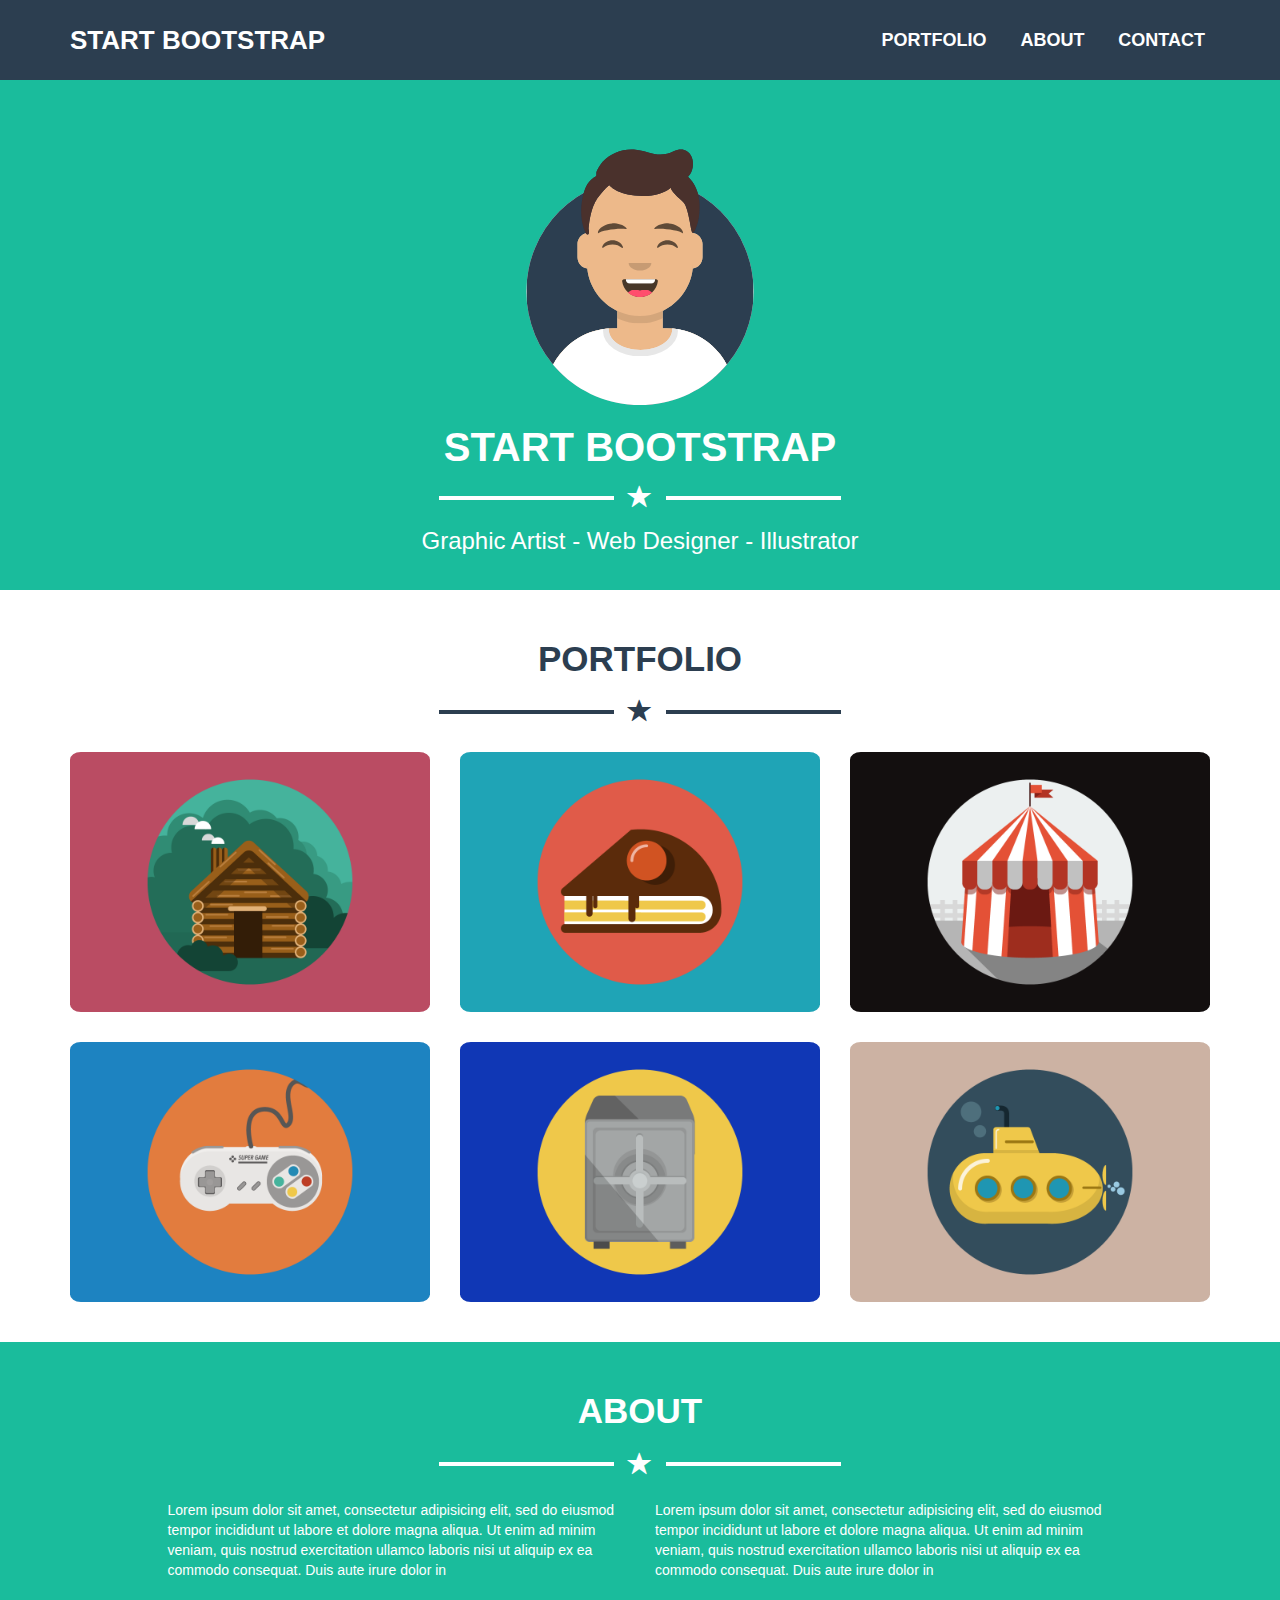
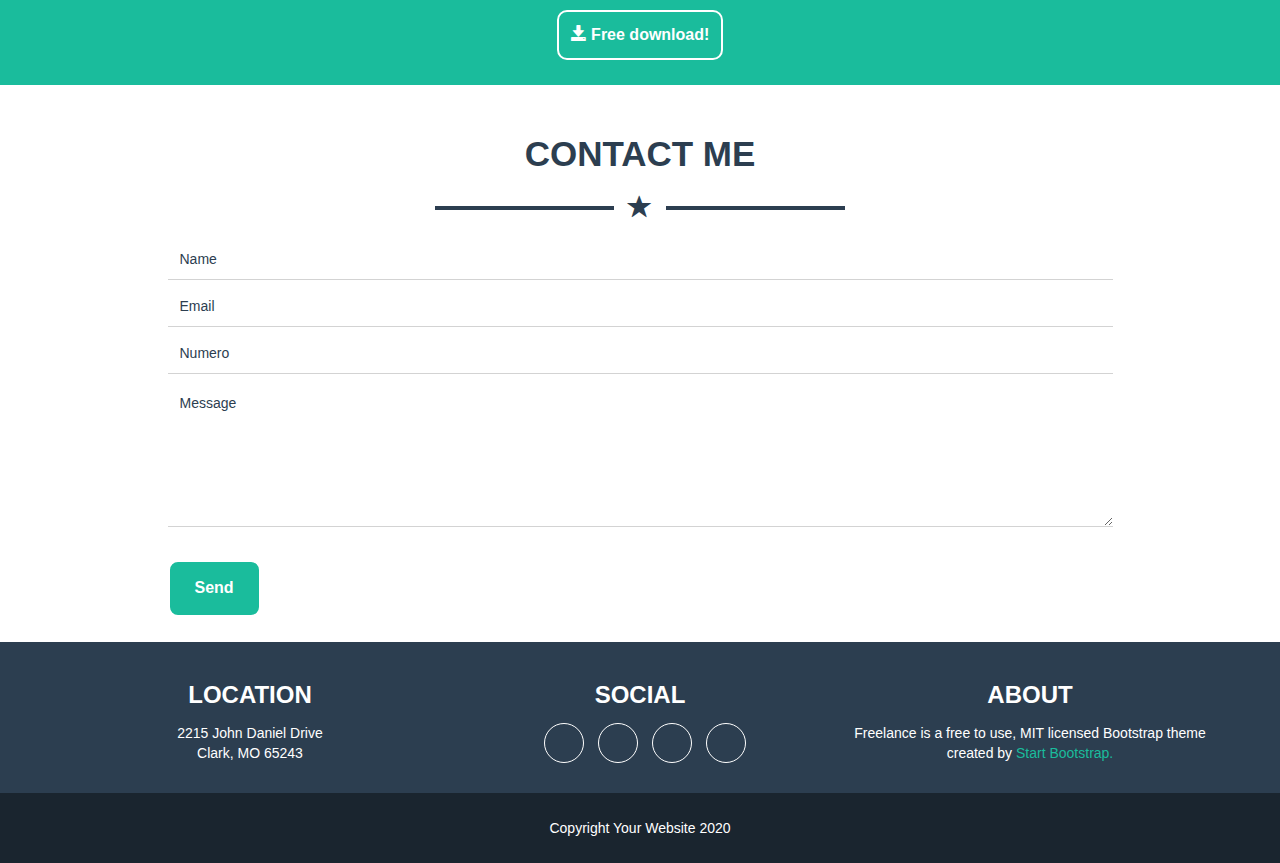
<file: index.html>
<!DOCTYPE html>
<html lang="en" dir="ltr">
  <head>
    <meta charset="utf-8">
    <meta name="viewport" content="width=device-width, initial-scale=1">
    <script src="https://code.jquery.com/jquery-3.5.1.min.js" integrity="sha256-9/aliU8dGd2tb6OSsuzixeV4y/faTqgFtohetphbbj0=" crossorigin="anonymous"></script>
    <script src="https://maxcdn.bootstrapcdn.com/bootstrap/3.3.7/js/bootstrap.min.js" integrity="sha384-Tc5IQib027qvyjSMfHjOMaLkfuWVxZxUPnCJA7l2mCWNIpG9mGCD8wGNIcPD7Txa" crossorigin="anonymous"></script>
    <link rel="stylesheet" href="https://maxcdn.bootstrapcdn.com/bootstrap/3.3.7/css/bootstrap.min.css" integrity="sha384-BVYiiSIFeK1dGmJRAkycuHAHRg32OmUcww7on3RYdg4Va+PmSTsz/K68vbdEjh4u" crossorigin="anonymous">
    <link rel="stylesheet" href="https://use.fontawesome.com/releases/v5.13.0/css/all.css" integrity="sha384-Bfad6CLCknfcloXFOyFnlgtENryhrpZCe29RTifKEixXQZ38WheV+i/6YWSzkz3V" crossorigin="anonymous">
    <link rel="stylesheet" href="css/style.css">
    <title>Freelancer</title>
  </head>
  <body>
    <!-- header diviso in nav e jumbotron -->
    <header>

      <!-- la nav è divisa in due colonne logo a sx e link a dx -->
      <nav>
        <!-- il container di bootstrap si ridimensiona a "scatti" man mano si riduce il viewport. Sotto i 768 è a 100%. Tutti i contenuti di questa pagina saranno in un container.-->
        <div class="container">
          <div class="row">
            <div class="col-xs-9 col-sm-8 col-md-6">
              <a href="#">Start Bootstrap</a>
            </div>
            <div class="col-xs-3 col-sm-4 col-md-6">
              <div class="ms_nav_links hidden-xs">
                <ul class="list-inline">
                  <li><a href="#">Portfolio</a></li>
                  <li><a href="#">About</a></li>
                  <li><a href="#">Contact</a></li>
                </ul>
              </div>
              <div class="ms_nav_links">
                <div class="btn-group visible-xs-inline-block">
                  <button type="button" class="btn btn-default dropdown-toggle" data-toggle="dropdown" aria-haspopup="true" aria-expanded="false">
                    <span class="glyphicon glyphicon-menu-hamburger"></span>
                  </button>
                  <ul class="dropdown-menu dropdown-menu-right">
                    <li><a href="#">Portfolio</a></li>
                    <li><a href="#">About</a></li>
                    <li><a href="#">Contact</a></li>
                  </ul>
                </div>
              </div>
            </div>
          </div>
        </div>
      </nav>

      <!-- il jumbotron è un blocco unico non diviso in colonne -->
      <div class="ms_jumbotron">
        <div class="container">
          <div class="row">
            <div class="col-xs-12">
              <img src="img/avataaars.svg" alt="avatar">
              <h1>Start Bootstrap</h1>
              <div class="ms_grechina">
                <hr>
                <span class="glyphicon glyphicon-star"></span>
                <hr>
              </div>
              <h3>Graphic Artist - Web Designer - Illustrator</h3>
            </div>
          </div>
        </div>
      </div>
    </header>
    <main>

      <!-- sezione portfolio divisa in una row con il titolo. e in una row con diversi blocchetti immagine che si riposizionano in base alla with del device -->
      <section id="ms_portfolio">
        <div class="container">
          <div class="row">
            <div class="col-xs-12">
              <h2>Portfolio</h2>
              <div class="ms_grechina">
                <hr>
                <span class="glyphicon glyphicon-star"></span>
                <hr>
              </div>
            </div>
          </div>
          <div class="row">
            <div class="col-xs-12 col-sm-6 col-lg-4">
              <div class="wrapper">
                <img src="img/portfolio/cabin.png" alt="cabin">
                <div class="layover">
                  <span class="glyphicon glyphicon-plus"></span>
                </div>
              </div>
            </div>
            <div class="col-xs-12 col-sm-6 col-lg-4">
              <div class="wrapper">
                <img src="img/portfolio/cake.png" alt="cake">
                <div class="layover">
                  <span class="glyphicon glyphicon-plus"></span>
                </div>
              </div>
            </div>
            <div class="clearfix visible-md-block"></div>
            <div class="col-xs-12 col-sm-6 col-lg-4">
              <div class="wrapper">
                <img src="img/portfolio/circus.png" alt="circus">
                <div class="layover">
                  <span class="glyphicon glyphicon-plus"></span>
                </div>
              </div>
            </div>
            <div class="clearfix visible-lg-block"></div>
            <div class="col-xs-12 col-sm-6 col-lg-4">
              <div class="wrapper">
                <img src="img/portfolio/game.png" alt="game">
                <div class="layover">
                  <span class="glyphicon glyphicon-plus"></span>
                </div>
              </div>
            </div>
            <div class="clearfix visible-md-block"></div>
            <div class="col-xs-12 col-sm-6 col-lg-4">
              <div class="wrapper">
                <img src="img/portfolio/safe.png" alt="safe">
                <div class="layover">
                  <span class="glyphicon glyphicon-plus"></span>
                </div>
              </div>
            </div>
            <div class="col-xs-12 col-sm-6 col-lg-4">
              <div class="wrapper">
                <img src="img/portfolio/submarine.png" alt="submarine">
                <div class="layover">
                  <span class="glyphicon glyphicon-plus"></span>
                </div>
              </div>
            </div>
          </div>
        </div>
      </section>

      <!-- sezione about con una riga col titolo. una riga con due paragrafi che si mettono uno sotto l'altro da with device small. e una riga con un bottone -->
      <section id="ms_about">
        <div class="container">
          <div class="row">
            <div class="col-xs-12">
              <h2>About</h2>
              <div class="ms_grechina">
                <hr>
                <span class="glyphicon glyphicon-star"></span>
                <hr>
              </div>
            </div>
          </div>
          <div class="row">
            <div class="col-xs-10 col-xs-offset-1 col-sm-5">
              <p>Lorem ipsum dolor sit amet, consectetur adipisicing elit, sed do eiusmod tempor incididunt ut labore et dolore magna aliqua. Ut enim ad minim veniam, quis nostrud exercitation ullamco laboris nisi ut aliquip ex ea commodo consequat. Duis aute irure dolor in</p>
            </div>
            <div class="col-xs-10 col-xs-offset-1 col-sm-5 col-sm-offset-0">
              <p>Lorem ipsum dolor sit amet, consectetur adipisicing elit, sed do eiusmod tempor incididunt ut labore et dolore magna aliqua. Ut enim ad minim veniam, quis nostrud exercitation ullamco laboris nisi ut aliquip ex ea commodo consequat. Duis aute irure dolor in</p>
            </div>
          </div>
          <div class="row">
            <div class="col-xs-12">
              <a href="#" class="ms_button">
                <span class="glyphicon glyphicon-save"></span>
                <span>Free download!</span>
              </a>
            </div>
          </div>
        </div>
      </section>

      <!-- sezione contact divisa in due righe una con il titolo l'altra con un form per i contatti -->
      <section id="ms_contact">
        <div class="container">
          <div class="row">
            <div class="col-xs-12">
              <h2>Contact me</h2>
            </div>
            <div class="ms_grechina">
              <hr>
              <span class="glyphicon glyphicon-star"></span>
              <hr>
            </div>
          </div>
          <div class="row">
            <div class="col-xs-10 col-xs-offset-1">
              <form>
                <input type="text" class="form-control"  placeholder="Name">
                <input type="email" class="form-control" placeholder="Email">
                <input type="text" class="form-control"  placeholder="Numero">
                <textarea name="name" rows="6" class="form-control" placeholder="Message"></textarea>
                <input class="ms_button" type="submit" value="Send">
              </form>
            </div>
          </div>
        </div>
      </section>
    </main>

    <!-- footer diviso in due parti. una con 3 colonne che si ridispongono con with xs. e una riga solo con il copyright -->
    <footer>
      <section>
        <div class="container">
          <div class="row">
            <div class="col-xs-12 col-sm-4">
              <h3>LOCATION</h3>
              <p>2215 John Daniel Drive <br> Clark, MO 65243</p>
            </div>
            <div class="col-xs-12 col-sm-4">
              <h3>SOCIAL</h3>
              <div class="ms_social_icon">
                <a href="#"><i class="fab fa-facebook-f"></i></a>
                <a href="#"><i class="fab fa-twitter"></i></a>
                <a href="#"><i class="fab fa-linkedin-in"></i></a>
                <a href="#"><i class="fas fa-basketball-ball"></i></a>
              </div>
            </div>
            <div class="col-xs-12 col-sm-4">
              <h3>ABOUT</h3>
              <p>Freelance is a free to use, MIT licensed Bootstrap theme created by <a href="#">Start Bootstrap.</a></p>
            </div>
          </div>
        </div>
      </section>

      <section>
        <div class="container">
          <div class="row">
            <div class="col-xs-12">
              <span>Copyright <i class="far fa-copyright"></i> Your Website 2020</span>
            </div>
          </div>
        </div>
      </section>
    </footer>

  </body>
</html>
</file>
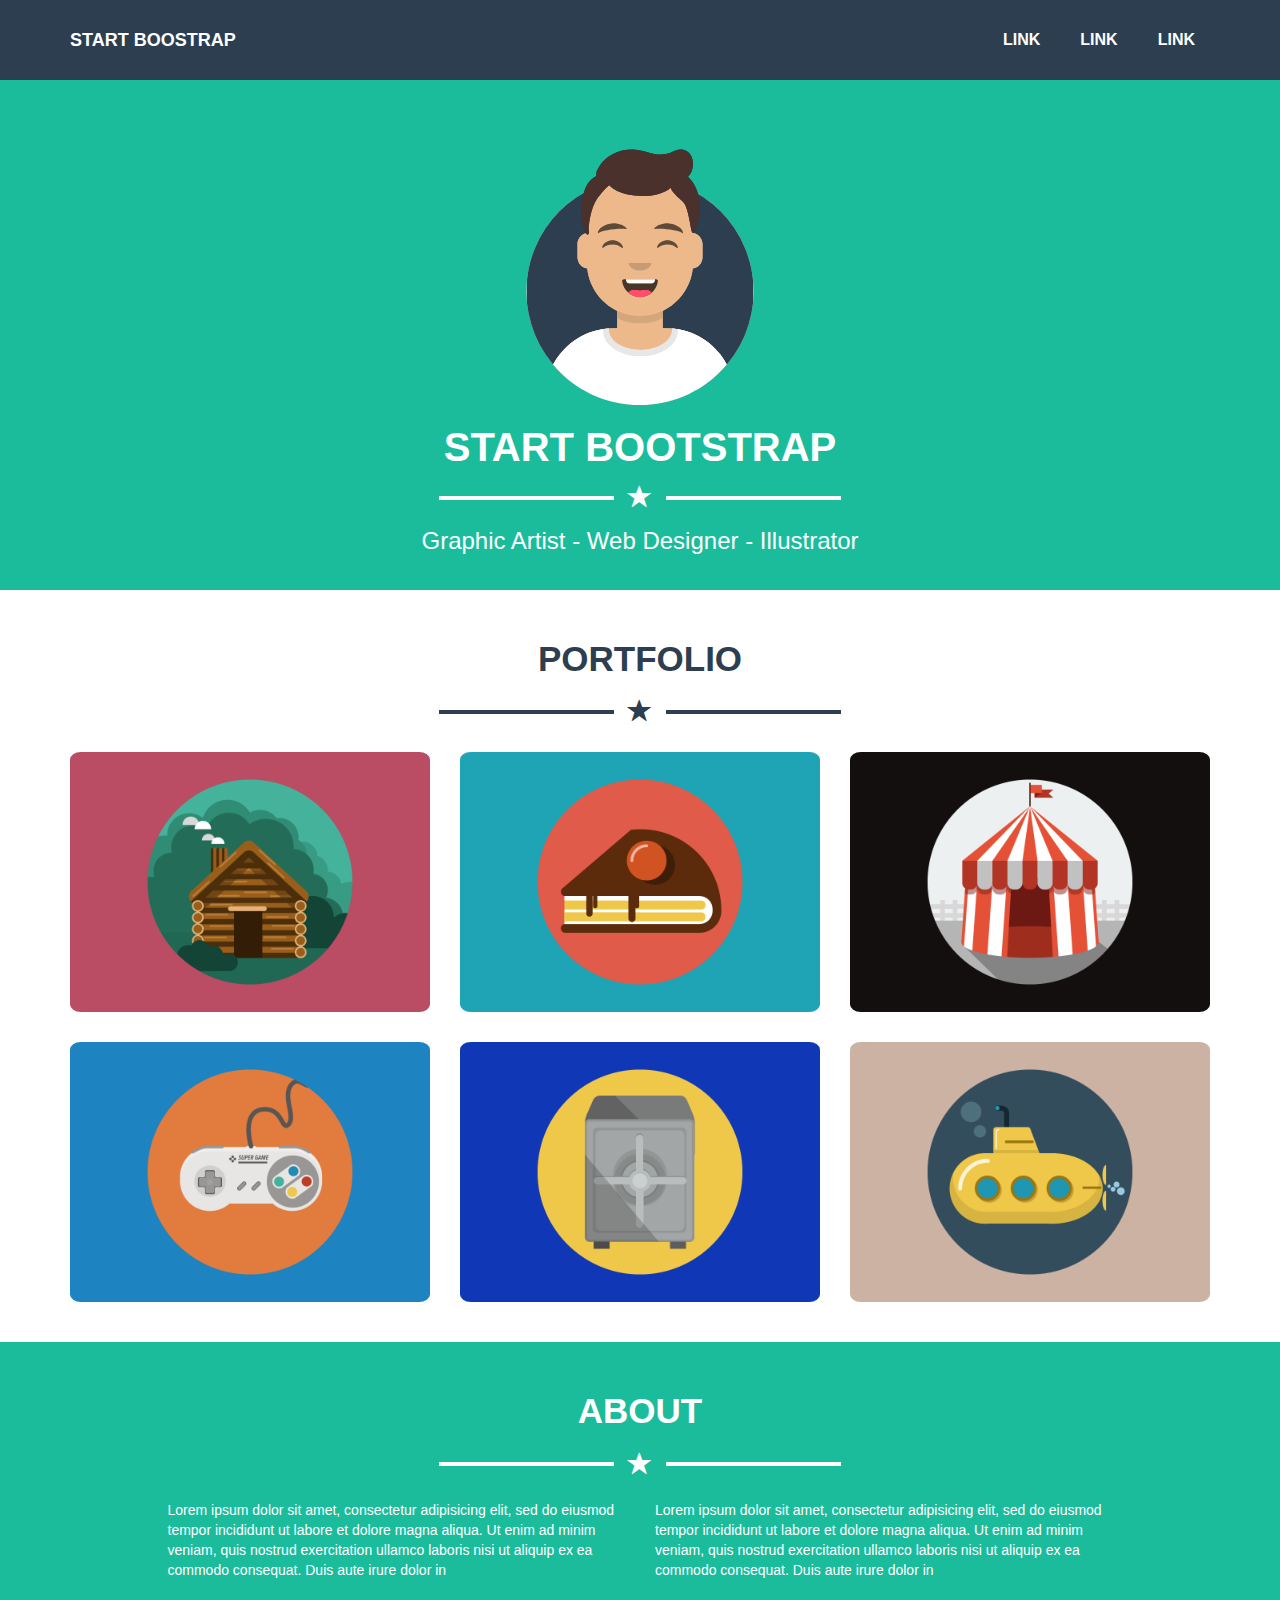
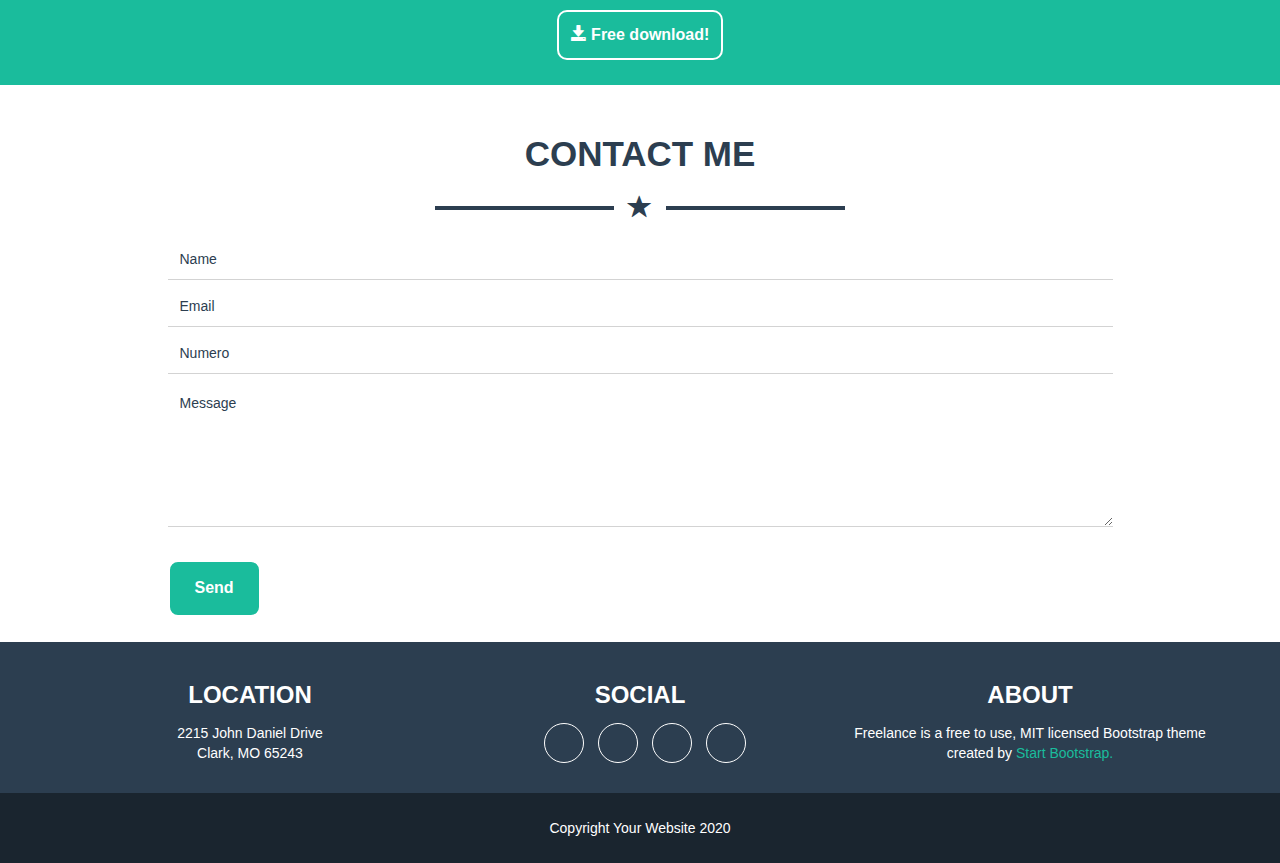
<file: bonus/index.html>
<!DOCTYPE html>
<html lang="en" dir="ltr">
  <head>
    <meta charset="utf-8">
    <meta name="viewport" content="width=device-width, initial-scale=1">
    <script src="https://code.jquery.com/jquery-3.5.1.min.js" integrity="sha256-9/aliU8dGd2tb6OSsuzixeV4y/faTqgFtohetphbbj0=" crossorigin="anonymous"></script>
    <script src="https://maxcdn.bootstrapcdn.com/bootstrap/3.3.7/js/bootstrap.min.js" integrity="sha384-Tc5IQib027qvyjSMfHjOMaLkfuWVxZxUPnCJA7l2mCWNIpG9mGCD8wGNIcPD7Txa" crossorigin="anonymous"></script>
    <link rel="stylesheet" href="https://maxcdn.bootstrapcdn.com/bootstrap/3.3.7/css/bootstrap.min.css" integrity="sha384-BVYiiSIFeK1dGmJRAkycuHAHRg32OmUcww7on3RYdg4Va+PmSTsz/K68vbdEjh4u" crossorigin="anonymous">
    <link rel="stylesheet" href="https://use.fontawesome.com/releases/v5.13.0/css/all.css" integrity="sha384-Bfad6CLCknfcloXFOyFnlgtENryhrpZCe29RTifKEixXQZ38WheV+i/6YWSzkz3V" crossorigin="anonymous">
    <link rel="stylesheet" href="css/style.css">
    <title>Freelancer</title>
  </head>
  <body>
    <!-- header diviso in nav e jumbotron -->
    <header>
      <div id="ms_navbar">
        <div class="container">
          <div class="row">
            <div class="col-xs-12">
              <!-- BUONUS - Navbar fatta con la navbar bootstrap -->
              <nav class="navbar navbar-default">
                <div class="container-fluid">
                <!-- Brand and toggle get grouped for better mobile display -->
                  <div class="navbar-header">
                    <button type="button" class="navbar-toggle collapsed" data-toggle="collapse" data-target="#bs-example-navbar-collapse-1" aria-expanded="false">
                      <span class="sr-only">Toggle navigation</span>
                      <span class="icon-bar"></span>
                      <span class="icon-bar"></span>
                      <span class="icon-bar"></span>
                    </button>
                    <a class="navbar-brand" href="#">Start boostrap</a>
                  </div>

                    <!-- Collect the nav links, forms, and other content for toggling -->
                    <div class="collapse navbar-collapse" id="bs-example-navbar-collapse-1">
                      <ul class="nav navbar-nav navbar-right">
                        <li><a href="#">Link</a></li>
                        <li><a href="#">Link</a></li>
                        <li><a href="#">Link</a></li>
                      </ul>
                    </div><!-- /.navbar-collapse -->
                </div><!-- /.container-fluid -->
              </nav>
            </div>
          </div>
        </div>
      </div>


      <!-- il jumbotron è un blocco unico non diviso in colonne -->
      <div class="ms_jumbotron">
        <div class="container">
          <div class="row">
            <div class="col-xs-12">
              <img src="img/avataaars.svg" alt="avatar">
              <h1>Start Bootstrap</h1>
              <div class="ms_grechina">
                <hr>
                <span class="glyphicon glyphicon-star"></span>
                <hr>
              </div>
              <h3>Graphic Artist - Web Designer - Illustrator</h3>
            </div>
          </div>
        </div>
      </div>
    </header>
    <main>

      <!-- sezione portfolio divisa in una row con il titolo. e in una row con diversi blocchetti immagine che si riposizionano in base alla with del device -->
      <section id="ms_portfolio">
        <div class="container">
          <div class="row">
            <div class="col-xs-12">
              <h2>Portfolio</h2>
              <div class="ms_grechina">
                <hr>
                <span class="glyphicon glyphicon-star"></span>
                <hr>
              </div>
            </div>
          </div>
          <div class="row">
            <div class="col-xs-12 col-sm-6 col-lg-4">
              <div class="wrapper">
                <img src="img/portfolio/cabin.png" alt="cabin">
                <div class="layover" data-toggle="modal" data-target="#modal_cabin">
                  <span class="glyphicon glyphicon-plus"></span>
                </div>
              </div>
            </div>
            <div class="col-xs-12 col-sm-6 col-lg-4">
              <div class="wrapper">
                <img src="img/portfolio/cake.png" alt="cake">
                <div class="layover" data-toggle="modal" data-target="#modal_cake">
                  <span class="glyphicon glyphicon-plus"></span>
                </div>
              </div>
            </div>
            <div class="clearfix visible-md-block"></div>
            <div class="col-xs-12 col-sm-6 col-lg-4">
              <div class="wrapper">
                <img src="img/portfolio/circus.png" alt="circus">
                <div class="layover" data-toggle="modal" data-target="#modal_circus">
                  <span class="glyphicon glyphicon-plus"></span>
                </div>
              </div>
            </div>
            <div class="clearfix visible-lg-block"></div>
            <div class="col-xs-12 col-sm-6 col-lg-4">
              <div class="wrapper">
                <img src="img/portfolio/game.png" alt="game">
                <div class="layover" data-toggle="modal" data-target="#modal_game">
                  <span class="glyphicon glyphicon-plus"></span>
                </div>
              </div>
            </div>
            <div class="clearfix visible-md-block"></div>
            <div class="col-xs-12 col-sm-6 col-lg-4">
              <div class="wrapper">
                <img src="img/portfolio/safe.png" alt="safe">
                <div class="layover" data-toggle="modal" data-target="#modal_safe">
                  <span class="glyphicon glyphicon-plus"></span>
                </div>
              </div>
            </div>
            <div class="col-xs-12 col-sm-6 col-lg-4">
              <div class="wrapper">
                <img src="img/portfolio/submarine.png" alt="submarine">
                <div class="layover" data-toggle="modal" data-target="#modal_submarine">
                  <span class="glyphicon glyphicon-plus"></span>
                </div>
              </div>
            </div>
          </div>
        </div>

        <!-- MODALS!!! -->

        <!-- Cabin -->
        <div class="modal fade" id="modal_cabin" tabindex="-1" role="dialog">
          <div class="modal-dialog" role="document">
            <div class="modal-content">
              <div class="modal-header">
                <button type="button" class="close" data-dismiss="modal" aria-label="Close"><span aria-hidden="true">&times;</span></button>
                <h4 class="modal-title">Cabin</h4>
                <div class="ms_grechina">
                  <hr>
                  <span class="glyphicon glyphicon-star"></span>
                  <hr>
                </div>
              </div>
              <div class="modal-body">
                <img src="img/portfolio/cabin.png" alt="cabin">
                <p>Lorem ipsum dolor sit amet, consectetur adipisicing elit, sed do eiusmod tempor incididunt ut labore et dolore magna aliqua. Ut enim ad minim veniam, quis nostrud exercitation ullamco laboris nisi ut aliquip ex ea commodo consequat. Duis aute irure dolor in.</p>
              </div>
              <div class="modal-footer">
                <button type="button" class="btn btn-default" data-dismiss="modal">Close</button>
              </div>
            </div>
          </div>
        </div>
        <!-- Circus -->
        <div class="modal fade" id="modal_circus" tabindex="-1" role="dialog">
          <div class="modal-dialog" role="document">
            <div class="modal-content">
              <div class="modal-header">
                <button type="button" class="close" data-dismiss="modal" aria-label="Close"><span aria-hidden="true">&times;</span></button>
                <h4 class="modal-title">Circus</h4>
                <div class="ms_grechina">
                  <hr>
                  <span class="glyphicon glyphicon-star"></span>
                  <hr>
                </div>
              </div>
              <div class="modal-body">
                <img src="img/portfolio/circus.png" alt="circus">
                <p>Lorem ipsum dolor sit amet, consectetur adipisicing elit, sed do eiusmod tempor incididunt ut labore et dolore magna aliqua. Ut enim ad minim veniam, quis nostrud exercitation ullamco laboris nisi ut aliquip ex ea commodo consequat. Duis aute irure dolor in.</p>
              </div>
              <div class="modal-footer">
                <button type="button" class="btn btn-default" data-dismiss="modal">Close</button>
              </div>
            </div>
          </div>
        </div>
        <!-- Cake -->
        <div class="modal fade" id="modal_cake" tabindex="-1" role="dialog">
          <div class="modal-dialog" role="document">
            <div class="modal-content">
              <div class="modal-header">
                <button type="button" class="close" data-dismiss="modal" aria-label="Close"><span aria-hidden="true">&times;</span></button>
                <h4 class="modal-title">Cake</h4>
                <div class="ms_grechina">
                  <hr>
                  <span class="glyphicon glyphicon-star"></span>
                  <hr>
                </div>
              </div>
              <div class="modal-body">
                <img src="img/portfolio/cake.png" alt="cake">
                <p>Lorem ipsum dolor sit amet, consectetur adipisicing elit, sed do eiusmod tempor incididunt ut labore et dolore magna aliqua. Ut enim ad minim veniam, quis nostrud exercitation ullamco laboris nisi ut aliquip ex ea commodo consequat. Duis aute irure dolor in.</p>
              </div>
              <div class="modal-footer">
                <button type="button" class="btn btn-default" data-dismiss="modal">Close</button>
              </div>
            </div>
          </div>
        </div>
        <!-- Game -->
        <div class="modal fade" id="modal_game" tabindex="-1" role="dialog">
          <div class="modal-dialog" role="document">
            <div class="modal-content">
              <div class="modal-header">
                <button type="button" class="close" data-dismiss="modal" aria-label="Close"><span aria-hidden="true">&times;</span></button>
                <h4 class="modal-title">Game</h4>
                <div class="ms_grechina">
                  <hr>
                  <span class="glyphicon glyphicon-star"></span>
                  <hr>
                </div>
              </div>
              <div class="modal-body">
                <img src="img/portfolio/game.png" alt="game">
                <p>Lorem ipsum dolor sit amet, consectetur adipisicing elit, sed do eiusmod tempor incididunt ut labore et dolore magna aliqua. Ut enim ad minim veniam, quis nostrud exercitation ullamco laboris nisi ut aliquip ex ea commodo consequat. Duis aute irure dolor in.</p>
              </div>
              <div class="modal-footer">
                <button type="button" class="btn btn-default" data-dismiss="modal">Close</button>
              </div>
            </div>
          </div>
        </div>
        <!-- Safe -->
        <div class="modal fade" id="modal_safe" tabindex="-1" role="dialog">
          <div class="modal-dialog" role="document">
            <div class="modal-content">
              <div class="modal-header">
                <button type="button" class="close" data-dismiss="modal" aria-label="Close"><span aria-hidden="true">&times;</span></button>
                <h4 class="modal-title">Safe</h4>
                <div class="ms_grechina">
                  <hr>
                  <span class="glyphicon glyphicon-star"></span>
                  <hr>
                </div>
              </div>
              <div class="modal-body">
                <img src="img/portfolio/safe.png" alt="safe">
                <p>Lorem ipsum dolor sit amet, consectetur adipisicing elit, sed do eiusmod tempor incididunt ut labore et dolore magna aliqua. Ut enim ad minim veniam, quis nostrud exercitation ullamco laboris nisi ut aliquip ex ea commodo consequat. Duis aute irure dolor in.</p>
              </div>
              <div class="modal-footer">
                <button type="button" class="btn btn-default" data-dismiss="modal">Close</button>
              </div>
            </div>
          </div>
        </div>
        <!-- Submarine-->
        <div class="modal fade" id="modal_submarine" tabindex="-1" role="dialog">
          <div class="modal-dialog" role="document">
            <div class="modal-content">
              <div class="modal-header">
                <button type="button" class="close" data-dismiss="modal" aria-label="Close"><span aria-hidden="true">&times;</span></button>
                <h4 class="modal-title">Submarine</h4>
                <div class="ms_grechina">
                  <hr>
                  <span class="glyphicon glyphicon-star"></span>
                  <hr>
                </div>
              </div>
              <div class="modal-body">
                <img src="img/portfolio/submarine.png" alt="submarine">
                <p>Lorem ipsum dolor sit amet, consectetur adipisicing elit, sed do eiusmod tempor incididunt ut labore et dolore magna aliqua. Ut enim ad minim veniam, quis nostrud exercitation ullamco laboris nisi ut aliquip ex ea commodo consequat. Duis aute irure dolor in.</p>
              </div>
              <div class="modal-footer">
                <button type="button" class="btn btn-default" data-dismiss="modal">Close</button>
              </div>
            </div>
          </div>
        </div>


      </section>

      <!-- sezione about con una riga col titolo. una riga con due paragrafi che si mettono uno sotto l'altro da with device small. e una riga con un bottone -->
      <section id="ms_about">
        <div class="container">
          <div class="row">
            <div class="col-xs-12">
              <h2>About</h2>
              <div class="ms_grechina">
                <hr>
                <span class="glyphicon glyphicon-star"></span>
                <hr>
              </div>
            </div>
          </div>
          <div class="row">
            <div class="col-xs-10 col-xs-offset-1 col-sm-5">
              <p>Lorem ipsum dolor sit amet, consectetur adipisicing elit, sed do eiusmod tempor incididunt ut labore et dolore magna aliqua. Ut enim ad minim veniam, quis nostrud exercitation ullamco laboris nisi ut aliquip ex ea commodo consequat. Duis aute irure dolor in</p>
            </div>
            <div class="col-xs-10 col-xs-offset-1 col-sm-5 col-sm-offset-0">
              <p>Lorem ipsum dolor sit amet, consectetur adipisicing elit, sed do eiusmod tempor incididunt ut labore et dolore magna aliqua. Ut enim ad minim veniam, quis nostrud exercitation ullamco laboris nisi ut aliquip ex ea commodo consequat. Duis aute irure dolor in</p>
            </div>
          </div>
          <div class="row">
            <div class="col-xs-12">
              <a href="#" class="ms_button">
                <span class="glyphicon glyphicon-save"></span>
                <span>Free download!</span>
              </a>
            </div>
          </div>
        </div>
      </section>

      <!-- sezione contact divisa in due righe una con il titolo l'altra con un form per i contatti -->
      <section id="ms_contact">
        <div class="container">
          <div class="row">
            <div class="col-xs-12">
              <h2>Contact me</h2>
            </div>
            <div class="ms_grechina">
              <hr>
              <span class="glyphicon glyphicon-star"></span>
              <hr>
            </div>
          </div>
          <div class="row">
            <div class="col-xs-10 col-xs-offset-1">
              <form>
                <input type="text" class="form-control"  placeholder="Name">
                <input type="email" class="form-control" placeholder="Email">
                <input type="text" class="form-control"  placeholder="Numero">
                <textarea name="name" rows="6" class="form-control" placeholder="Message"></textarea>
                <input class="ms_button" type="submit" value="Send">
              </form>
            </div>
          </div>
        </div>
      </section>
    </main>

    <!-- footer diviso in due parti. una con 3 colonne che si ridispongono con with xs. e una riga solo con il copyright -->
    <footer>
      <section>
        <div class="container">
          <div class="row">
            <div class="col-xs-12 col-sm-4">
              <h3>LOCATION</h3>
              <p>2215 John Daniel Drive <br> Clark, MO 65243</p>
            </div>
            <div class="col-xs-12 col-sm-4">
              <h3>SOCIAL</h3>
              <div class="ms_social_icon">
                <a href="#"><i class="fab fa-facebook-f"></i></a>
                <a href="#"><i class="fab fa-twitter"></i></a>
                <a href="#"><i class="fab fa-linkedin-in"></i></a>
                <a href="#"><i class="fas fa-basketball-ball"></i></a>
              </div>
            </div>
            <div class="col-xs-12 col-sm-4">
              <h3>ABOUT</h3>
              <p>Freelance is a free to use, MIT licensed Bootstrap theme created by <a href="#">Start Bootstrap.</a></p>
            </div>
          </div>
        </div>
      </section>

      <section>
        <div class="container">
          <div class="row">
            <div class="col-xs-12">
              <span>Copyright <i class="far fa-copyright"></i> Your Website 2020</span>
            </div>
          </div>
        </div>
      </section>
    </footer>

  </body>
</html>
</file>
<file: css/style.css>
/* common */

h2{
  font-size: 35px;
  font-weight: 900;
  text-transform: uppercase;
  margin-bottom: 20px;
}

#ms_about, .ms_jumbotron, footer{
  color: #fff;
}

#ms_contact, #ms_portfolio, #ms_about{
  text-align: center;
  padding: 30px 0 25px;
}

#ms_portfolio, #ms_contact{
  color: #2c3e50;
}

.ms_jumbotron, #ms_about{
  background-color: #1abc9c;
}

  /* grechine */

  .ms_grechina{
    margin: 15px 0;
  }
  .ms_grechina hr{
    line-height: 1em;
    display: inline-block;
    width: 15%;
    border: 2px solid white;
    margin: 0 10px;
  }

  .ms_grechina .glyphicon-star{
    font-size: 24px;
    vertical-align: middle;
  }

  #ms_portfolio .ms_grechina hr, #ms_contact .ms_grechina hr{
    border: 2px solid #2c3e50;
  }


/* header */

/* barra navigazione header */

header nav{
  width: 100%;
  background-color: #2c3e50;
  height: 80px;
  line-height: 80px;
  position: fixed;
  top: 0;
  left: 0;
  z-index: 100;
}

header nav [class*="col"]:first-child a{
  font-size: 26px;
  color: #fff;
  text-transform: uppercase;
  font-weight: bolder;
}

header nav [class*="col"]:first-child a:hover{
  text-decoration: none;
}

/* link allineati a destra device con schermo medio/grande */

.ms_nav_links{
  text-align: right;
}

.ms_nav_links li{
  margin-left: 20px;
}

.ms_nav_links a{
  text-transform: uppercase;
  color: #fff;
  font-weight: bold;
  font-size: 18px;
}

.ms_nav_links a:hover, .ms_nav_links .dropdown-menu a:hover{
  text-decoration: none;
  color: #1abc9c;
}

/* hamburger menu fatto con classi visible/hidden del framework più alcune regole css per gli aggiustamenti grafici */

.ms_nav_links .btn-default{
  color: #fff;
  background-color: #1abc9c;
  border: none;
}

.ms_nav_links .open>.dropdown-toggle.btn-default:focus {
  color: #000;
  background-color: #1abc9c;
  border: none;
}

.ms_nav_links .dropdown-menu{
  background: #2c3e50;
  border-radius: 3px;
  border-color: #fff;
}

.ms_nav_links .dropdown-menu li{
  margin-left: 0;
  text-align: center;
}

.ms_nav_links .dropdown-menu a{
  color: #fff;
  font-weight: bold;
}

/* media queries per ridimensionare il logo in width xs */

@media screen and (max-width: 768px)  {

  header nav [class*="col"]:first-child a{
    font-size: 18px;
  }

}

/* header - jumbotron */

.ms_jumbotron{
  text-align: center;
  padding: 140px 0 25px;
}

.ms_jumbotron img{
  width: 250px;
}

.ms_jumbotron h1{
  font-size: 40px;
  font-weight: 900;
  text-transform: uppercase;
}

/* media queries per ridimensionare margini e oggetti in width molto piccole */

@media screen and (max-width: 500px)  {

  .ms_jumbotron{
    padding: 100px 0 25px;
  }

  .ms_jumbotron img{
    width: 60%;
  }

  .ms_jumbotron h1{
    font-size: 30px;
  }

}



/* sezione portfolio */

#ms_portfolio .wrapper img{
  width: 100%;
  border-radius: 3%;
}

#ms_portfolio .wrapper{
  position: relative;
  margin: 15px 0;
}

/* velo verde sopra le foto con icona più bianca centranta. display solo con hover */

#ms_portfolio .layover{
  display: none;
  position: absolute;
  top: 0;
  left: 0;
  z-index: 10;
  width: 100%;
  height: 100%;
  background-color: #1abc9c;
  opacity: 80%;
  text-align: center;
  color: #fff;
  font-size: 50px;
  border-radius: 3%;
}

#ms_portfolio .layover span{
  position: absolute;
  top: 50%;
  left: 50%;
  transform: translate(-50% , -50%);
}

#ms_portfolio .wrapper:hover .layover{
  display: block;
}


/* sezione about */

#ms_about p{
  margin: 10px 0;
  font-size: 14px;
  font-weight: 500;
  text-align: left;
}

#ms_about .ms_button{
  display: inline-block;
  margin: 20px auto 0;
  padding: 12px;
  color: #fff;
  border: 2px solid #fff;
  border-radius: 10px;
  text-decoration: none;
  font-size: 16px;
  font-weight: bold;
}

#ms_about .ms_button:hover{
  background-color: #fff;
  color: #000;
}



/* sezione contacts */

#ms_contact input, #ms_contact textarea {
  color: #2c3e50;
  border-radius: 0;
  border: none;
  border-bottom: 1px solid lightgrey;
  box-shadow: none;
  padding-bottom: 13px;
  margin: 13px 0;
}

#ms_contact input::placeholder, #ms_contact textarea::placeholder{
  color: #2c3e50;
  opacity: 1;
}

#ms_contact form{
  text-align: left;
}

#ms_contact .ms_button{
  background-color: #1abc9c;
  display: inline-block;
  margin: 20px auto 0;
  padding: 15px 25px;
  color: #fff;
  border: 2px solid #fff;
  border-radius: 10px;
  text-decoration: none;
  font-size: 16px;
  font-weight: bold;
}

#ms_contact .ms_button:hover{
  background-color: #159a80;
}


/* footer */

footer section:first-child{
  text-align: center;
  padding: 20px 0;
  background-color: #2c3e50;
}

footer section:last-child{
  text-align: center;
  background-color: #1a252f;
  min-height: 70px;
  line-height: 70px;
}

footer h3{
  font-weight: 700;
  margin-bottom: 15px;
}

footer [class*="col"]:nth-child(3) a{
  color: #1abc9c;
}

footer [class*="col"]:nth-child(3) a:hover{
  color: #159a80;
}

footer .ms_social_icon a{
  display: inline-block;
  color: #fff;
  margin-left: 10px;
  height: 40px;
  width: 40px;
  line-height: 40px;
  border: 1px solid #fff;
  border-radius: 50%;
}

footer .ms_social_icon a:hover{
  background-color: #fff;
  color: #2c3e50;
}
</file>
<file: bonus/css/style.css>
/* common */

h2{
  font-size: 35px;
  font-weight: 900;
  text-transform: uppercase;
  margin-bottom: 20px;
}

#ms_about, .ms_jumbotron, footer{
  color: #fff;
}

#ms_contact, #ms_portfolio, #ms_about{
  text-align: center;
  padding: 30px 0 25px;
}

#ms_portfolio, #ms_contact{
  color: #2c3e50;
}

.ms_jumbotron, #ms_about{
  background-color: #1abc9c;
}

  /* grechine */

  .ms_grechina{
    margin: 15px 0;
  }
  .ms_grechina hr{
    line-height: 1em;
    display: inline-block;
    width: 15%;
    border: 2px solid white;
    margin: 0 10px;
  }

  .ms_grechina .glyphicon-star{
    font-size: 24px;
    vertical-align: middle;
  }

  #ms_portfolio .ms_grechina hr, #ms_contact .ms_grechina hr, .modal-content .modal-header .ms_grechina hr{
    border: 2px solid #2c3e50;
  }


/* header */

/* BONUS - Barra nav di bootstrap */

header #ms_navbar{
  width: 100%;
  position: fixed;
  top: 0;
  left: 0;
  z-index: 100;
  background-color: #2c3e50;
  padding-top: 15px;
  height: 80px;
}

#ms_navbar .navbar-default{
  background-color: #2c3e50;
  border: 0;
}

#ms_navbar .navbar{
  margin-bottom: 0;
}

#ms_navbar [class*="col-"]{
  padding-left: 0;
  padding-right: 0;
}

#ms_navbar .navbar-brand{
  color: #fff;
  text-transform: uppercase;
  font-size: 18px;
  font-weight: 800;
}

#ms_navbar .navbar-nav li a{
  color: #fff;
  text-transform: uppercase;
  font-size: 16px;
  font-weight: 700;
  padding-left: 25px;
  transition: color 0.4s;
}

#ms_navbar .navbar-nav li a:hover{
  color:  #1abc9c;
}

#ms_navbar .navbar-header .navbar-toggle{
  background-color: #1abc9c;
  border: 0;
  border-radius: 5px;
}

#ms_navbar .navbar-header .navbar-toggle .icon-bar{
  background-color: #fff;
}

/* header - jumbotron */

.ms_jumbotron{
  text-align: center;
  padding: 140px 0 25px;
}

.ms_jumbotron img{
  width: 250px;
}

.ms_jumbotron h1{
  font-size: 40px;
  font-weight: 900;
  text-transform: uppercase;
}

/* media queries per ridimensionare margini e oggetti in width molto piccole */

@media screen and (max-width: 500px)  {

  .ms_jumbotron{
    padding: 100px 0 25px;
  }

  .ms_jumbotron img{
    width: 60%;
  }

  .ms_jumbotron h1{
    font-size: 30px;
  }

}



/* sezione portfolio */

#ms_portfolio .wrapper img{
  width: 100%;
  border-radius: 3%;
}

#ms_portfolio .wrapper{
  position: relative;
  margin: 15px 0;
}

/* velo verde sopra le foto con icona più bianca centranta. display solo con hover */

#ms_portfolio .layover{
  display: none;
  position: absolute;
  top: 0;
  left: 0;
  z-index: 10;
  width: 100%;
  height: 100%;
  background-color: #1abc9c;
  opacity: 80%;
  text-align: center;
  color: #fff;
  font-size: 50px;
  border-radius: 3%;
}

#ms_portfolio .layover span{
  position: absolute;
  top: 50%;
  left: 50%;
  transform: translate(-50% , -50%);
}

#ms_portfolio .wrapper:hover .layover{
  display: block;
}

  /* MODALS!! */

  .modal-content .modal-header [class="close"]{
    position: absolute;
    right: 15px;
    top: 10px;
    color:  #1abc9c;
    font-size: 50px;
    opacity: 1;
    transition: color 0.5s;
  }

  .modal-content .modal-header [class="close"]:hover{
    color: #159a80;
  }

  .modal-content .modal-header .modal-title{
    font-size: 35px;
    color: #2c3e50;
    font-weight: 800;
    text-transform: uppercase;
  }

  .modal-content .modal-header .ms_grechina{
    margin: 10px 0 0;
  }

  .modal-content .modal-body img{
    width: 100%;
  }

  .modal-content .modal-body p{
    margin-top: 15px;
  }

  .modal-content .modal-footer{
    text-align: center;
  }

  .modal-content .modal-footer .btn-default{
    background-color: #1abc9c;
    color: #fff;
    border: 0;
    font-size: 18px;
    padding: 12px 18px;
    transition: background-color 0.5s;
  }

  .modal-content .modal-footer .btn-default:hover{
    background-color: #159a80;
  }


/* sezione about */

#ms_about p{
  margin: 10px 0;
  font-size: 14px;
  font-weight: 500;
  text-align: left;
}

#ms_about .ms_button{
  display: inline-block;
  margin: 20px auto 0;
  padding: 12px;
  color: #fff;
  border: 2px solid #fff;
  border-radius: 10px;
  text-decoration: none;
  font-size: 16px;
  font-weight: bold;
  transition: background-color 0.4s;
}

#ms_about .ms_button:hover{
  background-color: #fff;
  color: #000;
}



/* sezione contacts */

#ms_contact input, #ms_contact textarea {
  color: #2c3e50;
  border-radius: 0;
  border: none;
  border-bottom: 1px solid lightgrey;
  box-shadow: none;
  padding-bottom: 13px;
  margin: 13px 0;
}

#ms_contact input::placeholder, #ms_contact textarea::placeholder{
  color: #2c3e50;
  opacity: 1;
}

#ms_contact form{
  text-align: left;
}

#ms_contact .ms_button{
  background-color: #1abc9c;
  display: inline-block;
  margin: 20px auto 0;
  padding: 15px 25px;
  color: #fff;
  border: 2px solid #fff;
  border-radius: 10px;
  text-decoration: none;
  font-size: 16px;
  font-weight: bold;
  transition: background-color 0.4s;
}

#ms_contact .ms_button:hover{
  background-color: #159a80;
}


/* footer */

footer section:first-child{
  text-align: center;
  padding: 20px 0;
  background-color: #2c3e50;
}

footer section:last-child{
  text-align: center;
  background-color: #1a252f;
  min-height: 70px;
  line-height: 70px;
}

footer h3{
  font-weight: 700;
  margin-bottom: 15px;
}

footer [class*="col"]:nth-child(3) a{
  color: #1abc9c;
}

footer [class*="col"]:nth-child(3) a:hover{
  color: #159a80;
  transition: color 0.5s;
}

footer .ms_social_icon a{
  display: inline-block;
  color: #fff;
  margin-left: 10px;
  height: 40px;
  width: 40px;
  line-height: 40px;
  border: 1px solid #fff;
  border-radius: 50%;
  transition: background-color 0.4s;
}

footer .ms_social_icon a:hover{
  background-color: #fff;
  color: #2c3e50;
}
</file>
